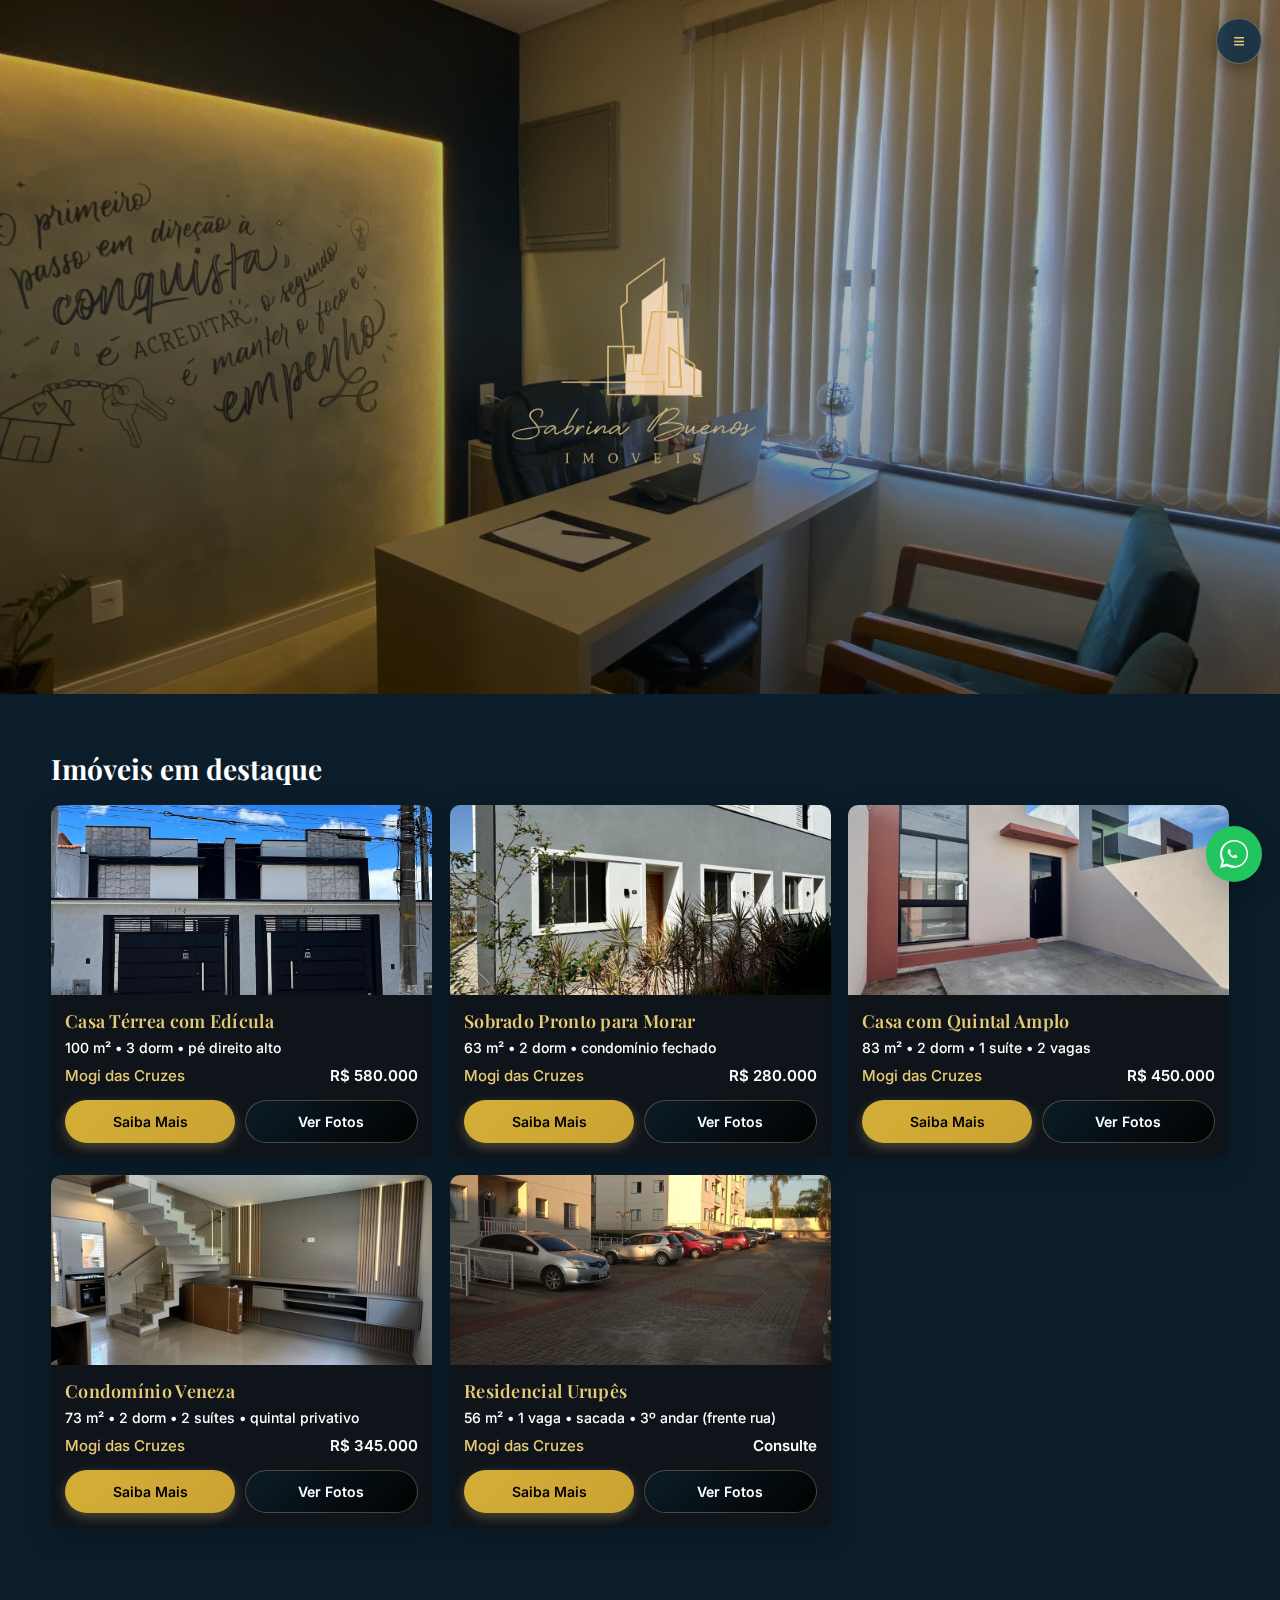
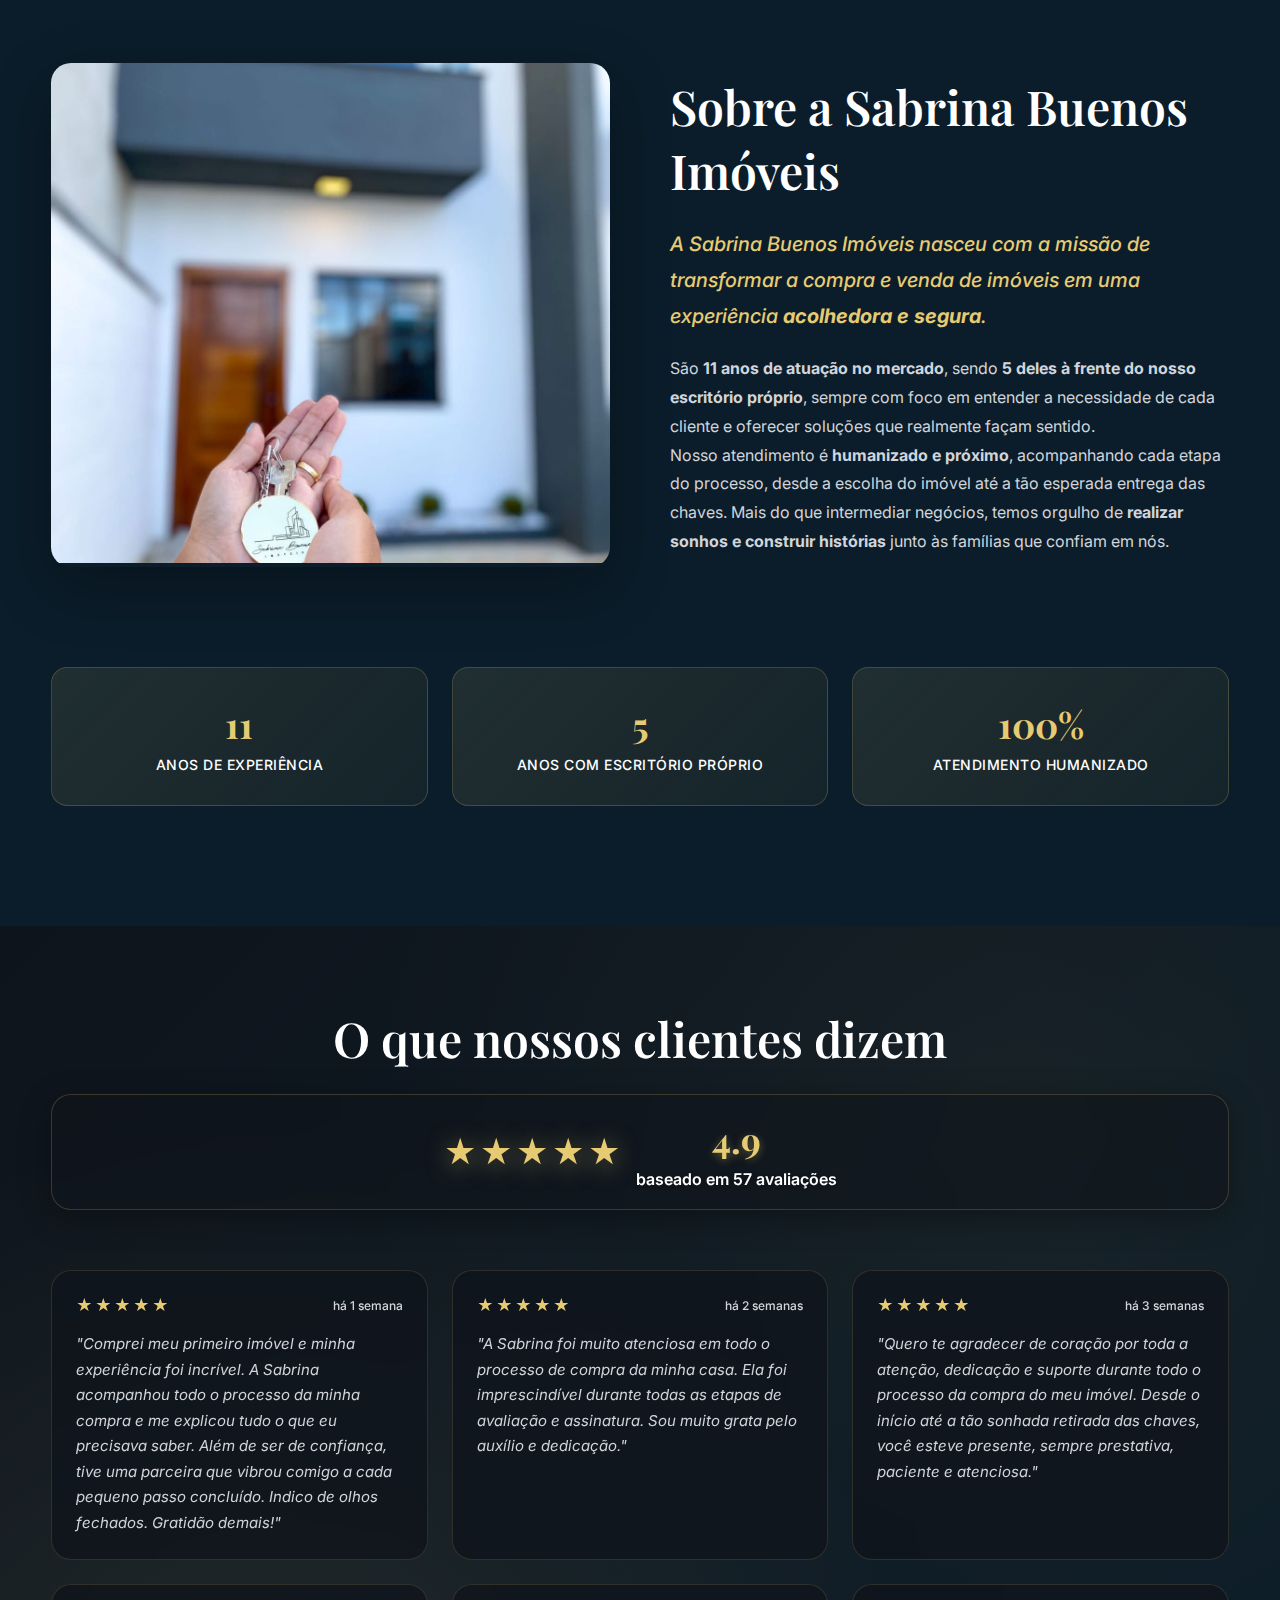
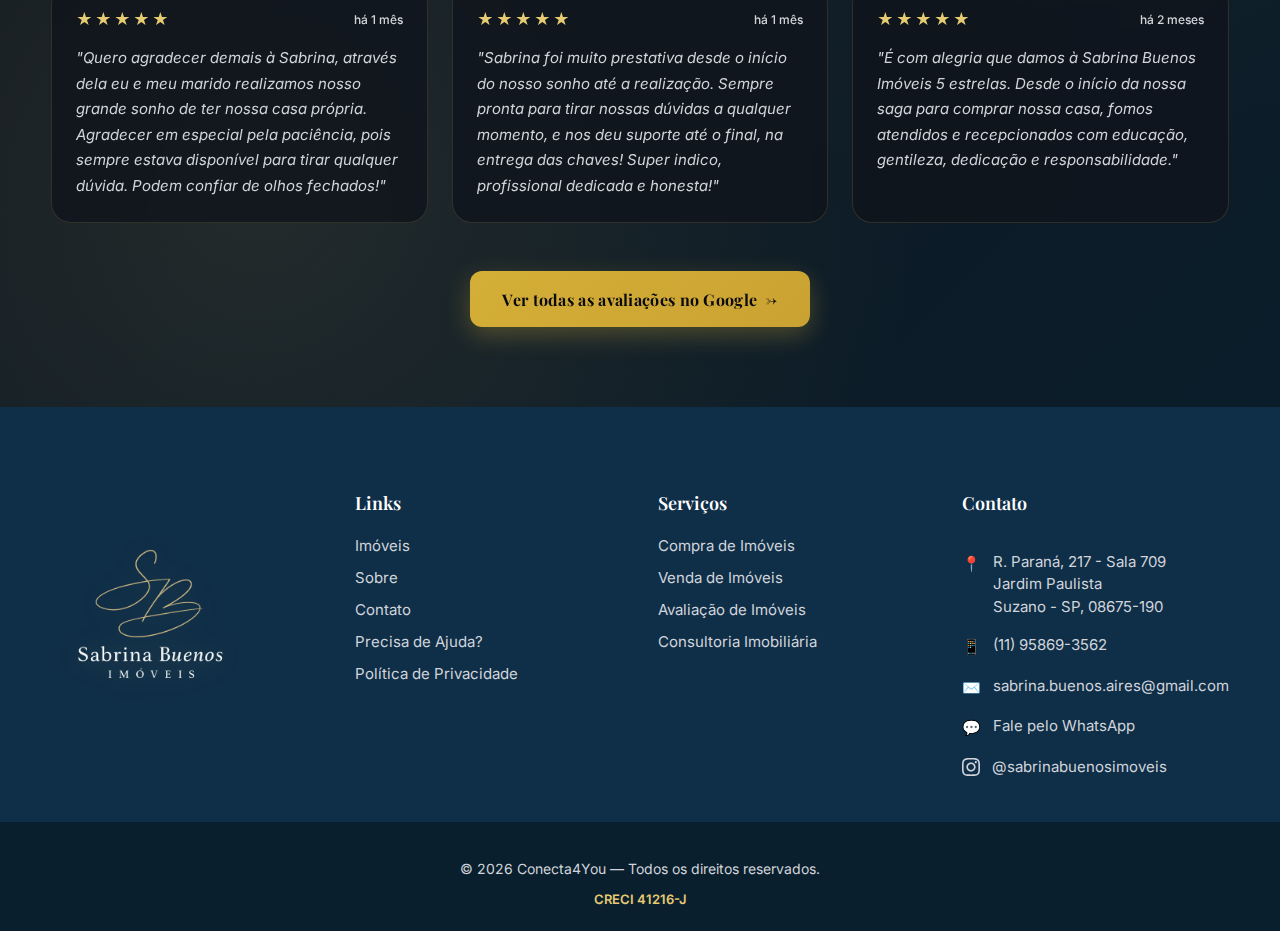
<file: index.html>
<!DOCTYPE html>
<html lang="pt-BR">
  <head>
    <meta charset="utf-8" />
    <meta name="viewport" content="width=device-width, initial-scale=1" />
    
    <!-- SEO Otimizado -->
    <title>Sabrina Buenos Imóveis | Imobiliária em São Paulo e Região Metropolitana | CRECI 41216-J</title>
    <meta name="description" content="Imobiliária especializada em São Paulo e região metropolitana. 11 anos de experiência, atendimento humanizado. Casas, sobrados e apartamentos com financiamento facilitado. CRECI 41216-J." />
    <meta name="keywords" content="imobiliária São Paulo, casas para venda SP, sobrados São Paulo, apartamentos SP, financiamento imóveis São Paulo, imobiliária região metropolitana, CRECI 41216-J, Sabrina Buenos, Mogi das Cruzes, Suzano, Guarulhos" />
    <meta name="author" content="Sabrina Buenos Imóveis" />
    <meta name="robots" content="index, follow, max-image-preview:large, max-snippet:-1, max-video-preview:-1" />
    <meta name="googlebot" content="index, follow" />
    
    <!-- Geo Tags -->
    <meta name="geo.region" content="BR-SP" />
    <meta name="geo.placename" content="São Paulo, Região Metropolitana" />
    <meta name="geo.position" content="-23.5505;-46.6333" />
    <meta name="ICBM" content="-23.5505, -46.6333" />
    
    <!-- Open Graph / Facebook -->
    <meta property="og:type" content="website" />
    <meta property="og:url" content="https://sabrinabuenosimoveis.com.br/" />
    <meta property="og:title" content="Sabrina Buenos Imóveis | Imobiliária em São Paulo e Região Metropolitana" />
    <meta property="og:description" content="Imobiliária especializada em São Paulo e região metropolitana. 11 anos de experiência, atendimento humanizado. Casas, sobrados e apartamentos." />
    <meta property="og:image" content="https://sabrinabuenosimoveis.com.br/src/assets/images/logos/logo-principal.png" />
    <meta property="og:image:width" content="1200" />
    <meta property="og:image:height" content="630" />
    <meta property="og:site_name" content="Sabrina Buenos Imóveis" />
    <meta property="og:locale" content="pt_BR" />
    
    <!-- Twitter Card -->
    <meta name="twitter:card" content="summary_large_image" />
    <meta name="twitter:url" content="https://sabrinabuenosimoveis.com.br/" />
    <meta name="twitter:title" content="Sabrina Buenos Imóveis | Imobiliária em São Paulo e Região Metropolitana" />
    <meta name="twitter:description" content="Imobiliária especializada em São Paulo e região metropolitana. 11 anos de experiência, atendimento humanizado." />
    <meta name="twitter:image" content="https://sabrinabuenosimoveis.com.br/src/assets/images/logos/logo-principal.png" />
    
    <!-- Canonical URL -->
    <link rel="canonical" href="https://sabrinabuenosimoveis.com.br/" />
    
    <!-- Preconnect para performance -->
    <link rel="preconnect" href="https://fonts.googleapis.com" />
    <link rel="preconnect" href="https://fonts.gstatic.com" crossorigin />
    <link href="https://fonts.googleapis.com/css2?family=Inter:wght@300;400;500;600&family=Playfair+Display:wght@500;600;700&display=swap" rel="stylesheet" />
    
    <!-- Favicon -->
    <link rel="icon" type="image/png" href="src/assets/images/logos/logo-principal.png" />
    <link rel="apple-touch-icon" href="src/assets/images/logos/logo-principal.png" />
    
    <!-- Stylesheet -->
    <link rel="stylesheet" href="src/css/main.css" />
    
    <!-- Schema.org JSON-LD -->
    <script type="application/ld+json">
    {
      "@context": "https://schema.org",
      "@type": "RealEstateAgent",
      "name": "Sabrina Buenos Imóveis",
      "description": "Imobiliária especializada em São Paulo e região metropolitana com 11 anos de experiência",
      "url": "https://sabrinabuenosimoveis.com.br",
      "logo": "https://sabrinabuenosimoveis.com.br/src/assets/images/logos/logo-principal.png",
      "image": "https://sabrinabuenosimoveis.com.br/src/assets/images/logos/logo-principal.png",
      "telephone": "+55-11-95869-3562",
      "email": "sabrina.buenos.aires@gmail.com",
      "address": {
        "@type": "PostalAddress",
        "streetAddress": "R. Paraná, 217 - Sala 709",
        "addressLocality": "Jardim Paulista",
        "addressRegion": "SP",
        "postalCode": "08675-190",
        "addressCountry": "BR"
      },
      "geo": {
        "@type": "GeoCoordinates",
        "latitude": "-23.5505",
        "longitude": "-46.6333"
      },
      "areaServed": [
        {
          "@type": "City",
          "name": "São Paulo",
          "containedInPlace": {
            "@type": "State",
            "name": "São Paulo"
          }
        },
        {
          "@type": "City",
          "name": "Mogi das Cruzes",
          "containedInPlace": {
            "@type": "State",
            "name": "São Paulo"
          }
        },
        {
          "@type": "City",
          "name": "Suzano",
          "containedInPlace": {
            "@type": "State",
            "name": "São Paulo"
          }
        },
        {
          "@type": "City",
          "name": "Guarulhos",
          "containedInPlace": {
            "@type": "State",
            "name": "São Paulo"
          }
        },
        {
          "@type": "City",
          "name": "Santo André",
          "containedInPlace": {
            "@type": "State",
            "name": "São Paulo"
          }
        },
        {
          "@type": "City",
          "name": "São Bernardo do Campo",
          "containedInPlace": {
            "@type": "State",
            "name": "São Paulo"
          }
        }
      ],
      "hasOfferCatalog": {
        "@type": "OfferCatalog",
        "name": "Imóveis em São Paulo e Região Metropolitana",
        "itemListElement": [
          {
            "@type": "Offer",
            "itemOffered": {
              "@type": "House",
              "name": "Casa Térrea com Edícula",
              "description": "Casa térrea com 3 dormitórios, pé direito alto e edícula",
              "address": {
                "@type": "PostalAddress",
                "addressLocality": "Jardim Santa Teresa",
                "addressRegion": "Mogi das Cruzes",
                "addressCountry": "BR"
              },
              "floorSize": {
                "@type": "QuantitativeValue",
                "value": "100",
                "unitCode": "MTK"
              }
            },
            "price": "580000",
            "priceCurrency": "BRL"
          },
          {
            "@type": "Offer",
            "itemOffered": {
              "@type": "House",
              "name": "Sobrado Pronto para Morar",
              "description": "Sobrado pronto para morar em condomínio fechado",
              "address": {
                "@type": "PostalAddress",
                "addressLocality": "Mogi das Cruzes",
                "addressRegion": "SP",
                "addressCountry": "BR"
              },
              "floorSize": {
                "@type": "QuantitativeValue",
                "value": "63",
                "unitCode": "MTK"
              }
            },
            "price": "280000",
            "priceCurrency": "BRL"
          }
        ]
      },
      "aggregateRating": {
        "@type": "AggregateRating",
        "ratingValue": "4.9",
        "reviewCount": "57"
      },
      "sameAs": [
        "https://www.instagram.com/sabrinabuenosimoveis/"
      ]
    }
    </script>
  </head>
  <body>
    <div id="preloader" aria-hidden="true">
      <img src="src/assets/images/logos/logo-principal.jpg" alt="Sabrina Buenos" />
    </div>
    <header class="site-header intro-hidden"></header>

    <main>
      <section class="hero" role="banner">
        <div class="hero-overlay" aria-hidden="true"></div>
        <div class="container hero-content">
          <div class="intro-minimal" aria-hidden="false">
            <button id="introMenuBtn" class="intro-menu-fab" aria-label="Abrir menu">≡</button>
            <img class="intro-logo-text" src="src/assets/images/logos/logo-texto.png" alt="Sabrina Buenos Imóveis - Imobiliária especializada em São Paulo e região metropolitana" />
          </div>
        </div>
      </section>

      <!-- Listagem de imóveis -->
      <section id="imoveis" class="listings container">
        <h2>Imóveis em destaque</h2>
        <div class="grid">
          <!-- 1: Casa Térrea com Edícula -->
          <article class="property-card sobrado-card" onclick="window.location.href='casa-terrea-jardim-santa-teresa.html'" style="cursor:pointer" aria-label="Abrir página da Casa Térrea com Edícula">
            <img src="src/assets/images/Casa/Capa.jpeg" alt="Casa térrea com edícula em Jardim Santa Teresa, Mogi das Cruzes - São Paulo - 3 dormitórios, pé direito alto, 100m²" loading="lazy" />
            <div class="property-info">
              <h3>Casa Térrea com Edícula</h3>
              <p>100 m² • 3 dorm • pé direito alto</p>
              <div class="property-meta">
                <span>Mogi das Cruzes</span>
                <span>R$ 580.000</span>
              </div>
              <div class="property-actions">
                <a href="casa-terrea-jardim-santa-teresa.html" class="btn-saiba-mais">Saiba Mais</a>
                <a href="https://wa.me/5511958693562?text=Olá,%20gostaria%20de%20saber%20mais%20sobre%20a%20Casa%20Térrea%20com%20Edícula" target="_blank" rel="noopener noreferrer" class="btn-modal">Ver Fotos</a>
              </div>
            </div>
          </article>
          <!-- 2: Sobrado Moderno -->
          <article class="property-card sobrado-card" data-modal="sobrado-modal" aria-label="Card do Sobrado Moderno">
            <img src="src/assets/images/sobrado/WhatsApp%20Image%202025-09-15%20at%2019.00.15%20(1).jpeg" alt="Sobrado pronto para morar em Mogi das Cruzes - São Paulo - 63m², 2 dormitórios, condomínio fechado" loading="lazy" />
            <div class="property-info">
              <h3>Sobrado Pronto para Morar</h3>
              <p>63 m² • 2 dorm • condomínio fechado</p>
              <div class="property-meta">
                <span>Mogi das Cruzes</span>
                <span>R$ 280.000</span>
              </div>
              <div class="property-actions">
                <a href="sobrado-mogi-das-cruzes.html" class="btn-saiba-mais">Saiba Mais</a>
                <a href="sobrado-mogi-das-cruzes.html" class="btn-modal">Ver Fotos</a>
              </div>
            </div>
          </article>
          <!-- 3: Casa com Quintal Amplo -->
          <article class="property-card sobrado-card" onclick="window.location.href='casa-quintal-amplo.html'" style="cursor:pointer" aria-label="Abrir página da Casa com Quintal Amplo">
            <img src="src/assets/images/Quintal/Capa%20card.jpeg" alt="Casa com quintal amplo em Mogi das Cruzes - São Paulo - 2 dormitórios, 1 suíte, garagem para 2 carros, 83m²" loading="lazy" />
            <div class="property-info">
              <h3>Casa com Quintal Amplo</h3>
              <p>83 m² • 2 dorm • 1 suíte • 2 vagas</p>
              <div class="property-meta">
                <span>Mogi das Cruzes</span>
                <span>R$ 450.000</span>
              </div>
              <div class="property-actions">
                <a href="casa-quintal-amplo.html" class="btn-saiba-mais">Saiba Mais</a>
                <a href="https://wa.me/5511958693562?text=Olá,%20gostaria%20de%20saber%20mais%20sobre%20a%20Casa%20com%20Quintal%20Amplo" target="_blank" rel="noopener noreferrer" class="btn-modal">Ver Fotos</a>
              </div>
            </div>
          </article>
          <!-- 4: Condomínio Veneza -->
          <article class="property-card sobrado-card" data-modal="veneza-modal" onclick="window.location.href='condominio-veneza.html'" style="cursor:pointer" aria-label="Abrir página do Condomínio Veneza">
            <img src="src/assets/images/Veneza/Capa.jpeg" alt="Condomínio Veneza em Mogi das Cruzes - São Paulo - Sobrado com 2 dormitórios, 2 suítes, quintal privativo" loading="lazy" />
            <div class="property-info">
              <h3>Condomínio Veneza</h3>
              <p>73 m² • 2 dorm • 2 suítes • quintal privativo</p>
              <div class="property-meta">
                <span>Mogi das Cruzes</span>
                <span>R$ 345.000</span>
              </div>
              <div class="property-actions">
                <a href="condominio-veneza.html" class="btn-saiba-mais">Saiba Mais</a>
                <a href="https://wa.me/5511958693562?text=Olá,%20gostaria%20de%20saber%20mais%20sobre%20o%20Condomínio%20Veneza" target="_blank" rel="noopener noreferrer" class="btn-modal">Ver Fotos</a>
              </div>
            </div>
          </article>
          <!-- 5: Residencial Urupês -->
          <article class="property-card sobrado-card" onclick="window.location.href='residencial-urupes.html'" style="cursor:pointer" aria-label="Abrir página Residencial Urupês">
            <img src="src/assets/images/Urupes/Capa%20card.jpeg" alt="Residencial Urupês - Apartamento de 56m² com sacada e 1 vaga" loading="lazy" />
            <div class="property-info">
              <h3>Residencial Urupês</h3>
              <p>56 m² • 1 vaga • sacada • 3º andar (frente rua)</p>
              <div class="property-meta">
                <span>Mogi das Cruzes</span>
                <span>Consulte</span>
              </div>
              <div class="property-actions">
                <a href="residencial-urupes.html" class="btn-saiba-mais">Saiba Mais</a>
                <a href="residencial-urupes.html" class="btn-modal">Ver Fotos</a>
              </div>
            </div>
          </article>
        </div>
      </section>
      
      <section id="sobre" class="about container" style="padding: 80px 0;">
        <div class="about-content">
          <div class="about-hero">
            <div class="about-image">
              <img src="src/assets/images/about-hero.jpg" alt="Sabrina Buenos, corretora de imóveis CRECI 41216-J, entregando chaves para cliente em São Paulo" />
            </div>
        <div class="about-text">
              <h2>Sobre a Sabrina Buenos Imóveis</h2>
              <p class="lead">A Sabrina Buenos Imóveis nasceu com a missão de transformar a compra e venda de imóveis em uma experiência <strong>acolhedora e segura</strong>.</p>
              <p>São <strong>11 anos de atuação no mercado</strong>, sendo <strong>5 deles à frente do nosso escritório próprio</strong>, sempre com foco em entender a necessidade de cada cliente e oferecer soluções que realmente façam sentido.</p>
              <p>Nosso atendimento é <strong>humanizado e próximo</strong>, acompanhando cada etapa do processo, desde a escolha do imóvel até a tão esperada entrega das chaves. Mais do que intermediar negócios, temos orgulho de <strong>realizar sonhos e construir histórias</strong> junto às famílias que confiam em nós.</p>
            </div>
        </div>
          
          <div class="stats-grid">
            <div class="stat-card">
              <div class="stat-number">11</div>
              <div class="stat-label">Anos de experiência</div>
          </div>
            <div class="stat-card">
              <div class="stat-number">5</div>
              <div class="stat-label">Anos com escritório próprio</div>
          </div>
            <div class="stat-card">
              <div class="stat-number">100%</div>
              <div class="stat-label">Atendimento humanizado</div>
          </div>
          </div>

        </div>
      </section>

      <section class="reviews-section">
        <div class="container">
          <div class="reviews-header">
            <h2>O que nossos clientes dizem</h2>
            <div class="rating-summary">
              <div class="stars-display">
                <span class="star">★</span>
                <span class="star">★</span>
                <span class="star">★</span>
                <span class="star">★</span>
                <span class="star">★</span>
              </div>
              <div class="rating-info">
                <span class="rating-score">4.9</span>
                <span class="rating-count">baseado em 57 avaliações</span>
              </div>
            </div>
          </div>

          <div class="reviews-grid">
            <article class="review-card">
              <div class="review-header">
                <div class="review-stars">★★★★★</div>
                <span class="review-date">há 1 semana</span>
              </div>
              <p class="review-text">"Comprei meu primeiro imóvel e minha experiência foi incrível. A Sabrina acompanhou todo o processo da minha compra e me explicou tudo o que eu precisava saber. Além de ser de confiança, tive uma parceira que vibrou comigo a cada pequeno passo concluído. Indico de olhos fechados. Gratidão demais!"</p>
            </article>

            <article class="review-card">
              <div class="review-header">
                <div class="review-stars">★★★★★</div>
                <span class="review-date">há 2 semanas</span>
              </div>
              <p class="review-text">"A Sabrina foi muito atenciosa em todo o processo de compra da minha casa. Ela foi imprescindível durante todas as etapas de avaliação e assinatura. Sou muito grata pelo auxílio e dedicação."</p>
            </article>

            <article class="review-card">
              <div class="review-header">
                <div class="review-stars">★★★★★</div>
                <span class="review-date">há 3 semanas</span>
              </div>
              <p class="review-text">"Quero te agradecer de coração por toda a atenção, dedicação e suporte durante todo o processo da compra do meu imóvel. Desde o início até a tão sonhada retirada das chaves, você esteve presente, sempre prestativa, paciente e atenciosa."</p>
            </article>

            <article class="review-card">
              <div class="review-header">
                <div class="review-stars">★★★★★</div>
                <span class="review-date">há 1 mês</span>
              </div>
              <p class="review-text">"Quero agradecer demais à Sabrina, através dela eu e meu marido realizamos nosso grande sonho de ter nossa casa própria. Agradecer em especial pela paciência, pois sempre estava disponível para tirar qualquer dúvida. Podem confiar de olhos fechados!"</p>
            </article>

            <article class="review-card">
              <div class="review-header">
                <div class="review-stars">★★★★★</div>
                <span class="review-date">há 1 mês</span>
              </div>
              <p class="review-text">"Sabrina foi muito prestativa desde o início do nosso sonho até a realização. Sempre pronta para tirar nossas dúvidas a qualquer momento, e nos deu suporte até o final, na entrega das chaves! Super indico, profissional dedicada e honesta!"</p>
            </article>

            <article class="review-card">
              <div class="review-header">
                <div class="review-stars">★★★★★</div>
                <span class="review-date">há 2 meses</span>
          </div>
              <p class="review-text">"É com alegria que damos à Sabrina Buenos Imóveis 5 estrelas. Desde o início da nossa saga para comprar nossa casa, fomos atendidos e recepcionados com educação, gentileza, dedicação e responsabilidade."</p>
            </article>
          </div>

          <div class="reviews-cta">
            <a href="https://www.google.com/search?q=sabrina+buenos+imoveis&oq=sabrina+buenos+&gs_lcrp=EgZjaHJvbWUqCAgBEEUYJxg7MgYIABBFGDkyCAgBEEUYJxg7MggIAhAAGBYYHjIICAMQABgWGB4yCAgEEAAYFhgeMgYIBRBFGDwyBggGEEUYPDIGCAcQRRg90gEINzAzN2owajeoAgCwAgA&sourceid=chrome&ie=UTF-8#lrd=0x94ce7b6e52ddfa85:0x7f8aca6b3f2a1706,1,,,," target="_blank" rel="noopener noreferrer" class="btn primary">
              Ver todas as avaliações no Google
            </a>
          </div>
        </div>
      </section>

    </main>

    <footer id="footer" class="site-footer">
      <div class="container footer-content">
        <div class="footer-brand">
            <div class="footer-logo">
              <img src="src/assets/images/logos/logo-horizontal.png" alt="Sabrina Buenos Imóveis" />
            </div>
        </div>

        <div class="footer-links">
          <h4>Links</h4>
          <ul>
            <li><a href="#imoveis">Imóveis</a></li>
            <li><a href="#sobre">Sobre</a></li>
            <li><a href="#contato">Contato</a></li>
            <li><a href="#contato">Precisa de Ajuda?</a></li>
            <li><a href="#">Política de Privacidade</a></li>
          </ul>
        </div>

        <div class="footer-services">
          <h4>Serviços</h4>
          <ul>
            <li><a href="#imoveis">Compra de Imóveis</a></li>
            <li><a href="#contato">Venda de Imóveis</a></li>
            <li><a href="#contato">Avaliação de Imóveis</a></li>
            <li><a href="#contato">Consultoria Imobiliária</a></li>
          </ul>
        </div>

        <div class="footer-contact">
          <h4>Contato</h4>
          <div class="contact-item">
            <span class="contact-icon">📍</span>
            <a href="https://www.google.com/maps/dir/-23.5960706,-46.4271973/R.+Paran%C3%A1,+217+-+Sala+709+-+Jardim+Paulista,+Suzano+-+SP,+08675-190/@-23.5460369,-46.3904618,12z/data=!4m8!4m7!1m0!1m5!1m1!1s0x94ce7b6e52ddfa85:0x7f8aca6b3f2a1706!2m2!1d-46.3080602!2d-23.5460586?entry=ttu&g_ep=EgoyMDI1MDkyMi4wIKXMDSoASAFQAw%3D%3D" target="_blank" rel="noopener noreferrer">R. Paraná, 217 - Sala 709<br>Jardim Paulista<br>Suzano - SP, 08675-190</a>
          </div>
          <div class="contact-item">
            <span class="contact-icon">📱</span>
            <a href="https://wa.me/5511958693562" target="_blank" rel="noopener noreferrer">(11) 95869-3562</a>
          </div>
          <div class="contact-item">
            <span class="contact-icon">✉️</span>
            <a href="mailto:sabrina.buenos.aires@gmail.com" target="_blank" rel="noopener noreferrer">sabrina.buenos.aires@gmail.com</a>
          </div>
          <div class="contact-item">
            <span class="contact-icon">💬</span>
            <a href="https://wa.me/5511958693562" target="_blank" rel="noopener noreferrer">Fale pelo WhatsApp</a>
          </div>
          <div class="contact-item">
            <span class="contact-icon instagram-icon">
              <svg viewBox="0 0 24 24" fill="currentColor">
                <path d="M12 2.163c3.204 0 3.584.012 4.85.07 3.252.148 4.771 1.691 4.919 4.919.058 1.265.069 1.645.069 4.849 0 3.205-.012 3.584-.069 4.849-.149 3.225-1.664 4.771-4.919 4.919-1.266.058-1.644.07-4.85.07-3.204 0-3.584-.012-4.849-.07-3.26-.149-4.771-1.699-4.919-4.92-.058-1.265-.07-1.644-.07-4.849 0-3.204.013-3.583.07-4.849.149-3.227 1.664-4.771 4.919-4.919 1.266-.057 1.645-.069 4.849-.069zm0-2.163c-3.259 0-3.667.014-4.947.072-4.358.2-6.78 2.618-6.98 6.98-.059 1.281-.073 1.689-.073 4.948 0 3.259.014 3.668.072 4.948.2 4.358 2.618 6.78 6.98 6.98 1.281.058 1.689.072 4.948.072 3.259 0 3.668-.014 4.948-.072 4.354-.2 6.782-2.618 6.979-6.98.059-1.28.073-1.689.073-4.948 0-3.259-.014-3.667-.072-4.947-.196-4.354-2.617-6.78-6.979-6.98-1.281-.059-1.69-.073-4.949-.073zm0 5.838c-3.403 0-6.162 2.759-6.162 6.162s2.759 6.163 6.162 6.163 6.162-2.759 6.162-6.163c0-3.403-2.759-6.162-6.162-6.162zm0 10.162c-2.209 0-4-1.79-4-4 0-2.209 1.791-4 4-4s4 1.791 4 4c0 2.21-1.791 4-4 4zm6.406-11.845c-.796 0-1.441.645-1.441 1.44s.645 1.44 1.441 1.44c.795 0 1.439-.645 1.439-1.44s-.644-1.44-1.439-1.44z"/>
              </svg>
            </span>
            <a href="https://www.instagram.com/sabrinabuenosimoveis/" target="_blank" rel="noopener noreferrer">@sabrinabuenosimoveis</a>
          </div>
        </div>
        </div>
      
        <div class="footer-bottom">
        <div class="footer-copyright">
          <p>© <span id="year"></span> <a href="https://www.conecta4you.com/" target="_blank" rel="noopener noreferrer" style="color: inherit; text-decoration: none;">Conecta4You</a> — Todos os direitos reservados.</p>
          <p class="creci-info">CRECI 41216-J</p>
        </div>
      </div>
    </footer>

    <!-- WhatsApp flutuante -->
    <a class="floating-whatsapp" href="https://wa.me/5511958693562?text=Olá,%20gostaria%20de%20saber%20mais%20sobre%20os%20imóveis%20do%20site" target="_blank" rel="noopener" aria-label="WhatsApp Sabrina Buenos">
      <svg viewBox="0 0 32 32" xmlns="http://www.w3.org/2000/svg" aria-hidden="true"><path fill="#fff" d="M19.11 17.68c-.27-.14-1.6-.79-1.84-.88-.25-.09-.43-.14-.62.14-.18.27-.71.88-.87 1.06-.16.18-.32.2-.59.07-.27-.14-1.12-.41-2.13-1.31-.79-.7-1.32-1.57-1.48-1.83-.15-.27-.02-.42.12-.56.12-.12.27-.32.4-.48.13-.16.18-.27.27-.45.09-.18.05-.34-.02-.48-.07-.14-.62-1.5-.84-2.05-.22-.53-.44-.45-.62-.46h-.53c-.18 0-.48.07-.73.34-.25.27-.96.94-.96 2.29s.99 2.65 1.13 2.83c.14.18 1.95 2.98 4.73 4.17.66.29 1.18.46 1.58.58.66.21 1.26.18 1.73.11.53-.08 1.6-.65 1.83-1.28.23-.63.23-1.17.16-1.28-.07-.11-.25-.18-.52-.32z"/><path fill="#fff" d="M27.55 4.45C24.5 1.4 20.39 0 16.08 0 7.19 0 .01 7.18.01 16.06c0 2.83.74 5.59 2.14 8.02L0 32l8.11-2.12c2.39 1.3 5.09 1.99 7.84 1.99h.01c8.89 0 16.07-7.18 16.08-16.06 0-4.31-1.68-8.37-4.73-11.42zM16 29.12h-.01c-2.54 0-5.02-.68-7.18-1.96l-.52-.31-4.82 1.26 1.29-4.7-.34-.54c-1.32-2.16-2.02-4.66-2.02-7.21 0-7.7 6.27-13.97 13.99-13.97 3.74 0 7.25 1.46 9.9 4.11 2.65 2.65 4.11 6.16 4.11 9.9-.01 7.7-6.28 13.97-13.99 13.97z"/></svg>
    </a>

    <!-- Menu lateral minimalista -->
    <aside id="sideMenu" class="side-menu" aria-hidden="true">
      <button id="sideMenuClose" class="side-close" aria-label="Fechar menu">×</button>
      <nav class="side-nav">
        <a href="#imoveis">Imóveis</a>
        <a href="#sobre">Sobre</a>
        <a href="#footer">Contato</a>
      </nav>
    </aside>

    <!-- Modal do Sobrado -->
    <div id="sobrado-modal" class="property-modal" aria-hidden="true">
      <div class="modal-backdrop" data-modal-close></div>
      <div class="modal-content">
        <button class="modal-close" data-modal-close aria-label="Fechar modal">×</button>
        
        <!-- Carrossel de Fotos -->
        <div class="modal-gallery">
          <div class="gallery-main">
            <img id="main-image" src="src/assets/images/sobrado/sobrado-fachada.jpg" alt="Sobrado Moderno - Fachada" loading="lazy" />
            <button class="gallery-nav prev" data-gallery="prev" aria-label="Foto anterior">‹</button>
            <button class="gallery-nav next" data-gallery="next" aria-label="Próxima foto">›</button>
          </div>
          <div class="gallery-thumbnails">
            <img src="src/assets/images/sobrado/sobrado-fachada.jpg" alt="Fachada" class="thumbnail active" loading="lazy" />
            <img src="src/assets/images/sobrado/sobrado-cozinha.jpg" alt="Cozinha" class="thumbnail" loading="lazy" />
            <img src="src/assets/images/sobrado/sobrado-quarto.jpg" alt="Quarto" class="thumbnail" loading="lazy" />
            <img src="src/assets/images/sobrado/sobrado-banheiro1.jpg" alt="Banheiro 1" class="thumbnail" loading="lazy" />
            <img src="src/assets/images/sobrado/sobrado-banheiro2.jpg" alt="Banheiro 2" class="thumbnail" loading="lazy" />
          </div>
        </div>

        <!-- Informações do Imóvel -->
        <div class="modal-info">
          <div class="modal-header">
            <h2>🏡 Sobrado Moderno em Mogi das Cruzes</h2>
            <div class="modal-location">📍 Mogi das Cruzes - SP</div>
            <div class="modal-price">
              <span class="price-value">R$ 280.000</span>
              <span class="price-condition">Entrada facilitada a partir de R$ 50.000</span>
            </div>
          </div>

          <div class="modal-details">
            <h3>Características Exclusivas</h3>
            <ul class="features-list">
              <li>✔️ Sobrado novo, completamente pronto para morar</li>
              <li>✔️ Arquitetura moderna com 2 pavimentos bem distribuídos</li>
              <li>✔️ Localização privilegiada em Mogi das Cruzes</li>
              <li>✔️ Próximo a comércios, escolas e serviços essenciais</li>
              <li>✔️ Excelente conectividade com o centro da cidade</li>
              <li>✔️ Oportunidade única de investimento imobiliário</li>
              <li>✔️ Documentação totalmente regularizada</li>
              <li>✔️ Financiamento facilitado com as melhores condições</li>
            </ul>
          </div>

          <div class="modal-contact">
            <a href="https://wa.me/5511958693562?text=Olá!%20Tenho%20interesse%20no%20Sobrado%20Moderno%20em%20Mogi%20das%20Cruzes%20por%20R$%20280.000.%20Gostaria%20de%20mais%20informações!" target="_blank" rel="noopener noreferrer" class="btn whatsapp-modal">
              💬 Quero saber mais sobre este imóvel
            </a>
          </div>
        </div>
      </div>
    </div>

    <script src="src/js/main.js"></script>
  </body>
  </html>
</file>
<file: src/css/main.css>
.grid-4 { display: grid; grid-template-columns: repeat(4, minmax(0, 1fr)); gap: 18px; }
.features .feature-card { background:#0f141b; border:1px solid rgba(212,175,55,.18); border-radius:14px; padding:16px; display:flex; flex-direction:column; gap:8px; }
.features .feature-card .ico { color: var(--gold-500); width:32px; height:32px; }
.features .feature-card .ico svg { width:100%; height:100%; }
:root {
  /* Paleta luxo/minimalista - dourado elegante */
  --gold-700: #caa232;
  --gold-600: #d4af37;
  --gold-500: #e6cb73;
  --gold-200: #fff4c5;
  --accent: #22c55e; /* whatsapp */
  --bg-900: #000000;
  --bg-800: #0b1d2a; /* fundo mais sofisticado */
  --text-100: #ffffff;
  --text-300: #d1d5db;
  --shadow: 0 10px 25px rgba(0, 0, 0, 0.18);
}

* { box-sizing: border-box; }
html, body { height: 100%; }
body {
  margin: 0;
  font-family: Inter, system-ui, -apple-system, Segoe UI, Roboto, Helvetica, Arial, "Apple Color Emoji", "Segoe UI Emoji";
  color: var(--text-100);
  background: var(--bg-800);
}

.container {
  width: min(1200px, 92%);
  margin: 0 auto;
}

/* Header */
.site-header {
  position: sticky;
  top: 0;
  z-index: 50;
  background: #0F2E47;
  backdrop-filter: blur(8px);
  transition: transform 0.15s ease-out;
}

.site-header.scrolled {
  transform: translateY(-100%);
}
.header-content {
  display: flex;
  align-items: center;
  justify-content: space-between;
  padding: 4px 0 3px 0;
}
.brand {
  display: inline-flex;
  align-items: center;
  gap: 10px;
  color: var(--text-100);
  text-decoration: none;
  font-weight: 700;
  letter-spacing: 0.3px;
}
.brand { line-height: 0; padding: 0; }
.brand-logo { display:block; height: 200px; width: auto; filter: none; margin: 0; border: 0; clip-path: inset(6% 6% 6% 6%); }
/* About Section - Modern Design */
.about-content {
  display: grid;
  gap: 60px;
}

.about-hero {
  display: grid;
  grid-template-columns: 1fr 1fr;
  gap: 60px;
  align-items: center;
}

.about-image {
  position: relative;
  border-radius: 20px;
  overflow: hidden;
  box-shadow: 0 20px 60px rgba(0, 0, 0, 0.3);
}

.about-image img {
  width: 100%;
  height: 500px;
  object-fit: cover;
  transition: transform 0.3s ease;
}

.about-image:hover img {
  transform: scale(1.05);
}

.about-text {
  text-align: left;
  max-width: 100%;
}

.about-text h2 {
  font-family: 'Playfair Display', serif;
  font-size: clamp(32px, 4vw, 48px);
  color: var(--text-100);
  margin: 0 0 24px;
  font-weight: 600;
}

.about-text .lead {
  font-size: 20px;
  color: var(--gold-500);
  margin: 0 0 20px;
  font-weight: 500;
  font-style: italic;
}

.about-text p {
  color: var(--text-300);
  font-size: 16px;
  line-height: 1.8;
  margin: 0;
}

.stats-grid {
  display: grid;
  grid-template-columns: repeat(3, 1fr);
  gap: 24px;
  margin: 40px 0;
}

.stat-card {
  background: linear-gradient(135deg, rgba(230, 203, 115, 0.1), rgba(212, 175, 55, 0.05));
  border: 1px solid rgba(230, 203, 115, 0.2);
  border-radius: 16px;
  padding: 32px 24px;
  text-align: center;
  transition: all 0.3s ease;
}

.stat-card:hover {
  transform: translateY(-4px);
  box-shadow: 0 12px 40px rgba(230, 203, 115, 0.15);
  border-color: rgba(230, 203, 115, 0.4);
}

.stat-number {
  font-family: 'Playfair Display', serif;
  font-size: 36px;
  font-weight: 700;
  color: var(--gold-500);
  margin: 0 0 8px;
}

.stat-label {
  color: var(--text-100);
  font-size: 14px;
  font-weight: 500;
  text-transform: uppercase;
  letter-spacing: 0.5px;
}


/* Reviews Section - Moderno e Luxuoso */
.reviews-section {
  background: linear-gradient(135deg, rgba(15, 20, 27, 0.95), rgba(11, 29, 42, 0.98));
  padding: 80px 0;
  position: relative;
  overflow: hidden;
}

.reviews-section::before {
  content: '';
  position: absolute;
  top: 0;
  left: 0;
  right: 0;
  bottom: 0;
  background: radial-gradient(circle at 20% 80%, rgba(230, 203, 115, 0.1) 0%, transparent 50%),
              radial-gradient(circle at 80% 20%, rgba(230, 203, 115, 0.05) 0%, transparent 50%);
  pointer-events: none;
}

.reviews-header {
  text-align: center;
  margin-bottom: 60px;
  position: relative;
  z-index: 1;
}

.reviews-header h2 {
  font-family: 'Playfair Display', serif;
  font-size: clamp(32px, 4vw, 48px);
  color: var(--text-100);
  margin: 0 0 24px;
  font-weight: 600;
}

.rating-summary {
  display: flex;
  align-items: center;
  justify-content: center;
  gap: 16px;
  background: rgba(15, 20, 27, 0.6);
  border: 1px solid rgba(230, 203, 115, 0.2);
  border-radius: 20px;
  padding: 20px 32px;
  backdrop-filter: blur(10px);
  box-shadow: 0 8px 32px rgba(0, 0, 0, 0.3);
}

.stars-display {
  display: flex;
  gap: 4px;
}

.star {
  color: var(--gold-500);
  font-size: 32px;
  filter: drop-shadow(0 3px 12px rgba(230, 203, 115, 0.5));
}

.rating-info {
  display: flex;
  flex-direction: column;
  align-items: center;
  gap: 6px;
}

.rating-score {
  font-family: 'Playfair Display', serif;
  font-size: 36px;
  font-weight: 700;
  color: var(--gold-500);
  text-shadow: 0 2px 8px rgba(230, 203, 115, 0.4);
}

.rating-count {
  color: var(--text-100);
  font-size: 16px;
  font-weight: 600;
  text-shadow: 0 1px 4px rgba(0, 0, 0, 0.3);
}

.reviews-grid {
  display: grid;
  grid-template-columns: repeat(auto-fit, minmax(350px, 1fr));
  gap: 24px;
  margin-bottom: 48px;
  position: relative;
  z-index: 1;
}

.review-card {
  background: rgba(15, 20, 27, 0.8);
  border: 1px solid rgba(230, 203, 115, 0.15);
  border-radius: 20px;
  padding: 24px;
  transition: all 0.3s ease;
  backdrop-filter: blur(10px);
  position: relative;
  overflow: hidden;
}

.review-card::before {
  content: '';
  position: absolute;
  top: 0;
  left: 0;
  right: 0;
  height: 3px;
  background: linear-gradient(90deg, var(--gold-500), var(--gold-600));
  opacity: 0;
  transition: opacity 0.3s ease;
}

.review-card:hover {
  transform: translateY(-8px);
  box-shadow: 0 20px 60px rgba(0, 0, 0, 0.4);
  border-color: rgba(230, 203, 115, 0.3);
}

.review-card:hover::before {
  opacity: 1;
}

.review-header {
  display: flex;
  justify-content: space-between;
  align-items: center;
  margin-bottom: 16px;
}

.review-stars {
  color: var(--gold-500);
  font-size: 16px;
  letter-spacing: 2px;
}

.review-date {
  color: var(--text-300);
  font-size: 12px;
  font-weight: 500;
}

.review-text {
  color: var(--text-300);
  font-size: 15px;
  line-height: 1.7;
  margin: 0;
  font-style: italic;
}

.reviews-cta {
  text-align: center;
  position: relative;
  z-index: 1;
}

.reviews-cta .btn {
  background: linear-gradient(135deg, var(--gold-600), var(--gold-700));
  color: #0b0b0f;
  padding: 16px 32px;
  border-radius: 12px;
  text-decoration: none;
  font-weight: 700;
  font-size: 16px;
  display: inline-flex;
  align-items: center;
  gap: 8px;
  transition: all 0.3s ease;
  box-shadow: 0 8px 25px rgba(212, 175, 55, 0.3);
}

.reviews-cta .btn:hover {
  transform: translateY(-3px);
  box-shadow: 0 12px 35px rgba(212, 175, 55, 0.4);
}

.reviews-cta .btn::after {
  content: '→';
  font-size: 18px;
  transition: transform 0.3s ease;
}

.reviews-cta .btn:hover::after {
  transform: translateX(4px);
}
/* Carrossel de Parceiros - Duplicação automática */
.partners-section { background: var(--bg-800); padding: 60px 0; }
.partners-carousel { position: relative; overflow: hidden; }
.partners-track { display: flex; gap: 18px; width: max-content; animation: partnersScroll 20s linear infinite; }
.partners-carousel:hover .partners-track { animation-play-state: paused; }
.partner-card { width: 180px; height: 110px; background: rgba(255,255,255,.08); border:1px solid rgba(230,203,115,.28); border-radius:12px; display:flex; align-items:center; justify-content:center; padding:12px; flex-shrink: 0; }
.partner-card a { display:block; width:100%; height:100%; display:flex; align-items:center; justify-content:center; }
.partner-card img { width: 100%; height: 100%; object-fit: contain; filter: drop-shadow(0 2px 10px rgba(0,0,0,.35)); }
@keyframes partnersScroll { from { transform: translateX(0); } to { transform: translateX(-66.666%); } }
.brand-text { font-family: 'Playfair Display', serif; font-weight: 700; font-size: 32px; background: linear-gradient(180deg, var(--gold-500), var(--gold-700)); -webkit-background-clip: text; background-clip: text; color: transparent; letter-spacing: 1.2px; text-shadow: 0 2px 8px rgba(0,0,0,.3); }
.brand-mark { color: var(--gold-500); font-size: 18px; }
.brand-name { font-size: 18px; }

.site-nav { display: flex; align-items: center; gap: 24px; }
.site-nav ul { list-style: none; display: flex; gap: 32px; padding: 0; margin: 0; }
.site-nav a { 
  color: var(--text-300); 
  text-decoration: none; 
  font-weight: 500; 
  font-family: 'Playfair Display', serif;
  font-size: 16px;
  letter-spacing: 0.5px;
  padding: 12px 20px;
  border-radius: 8px;
  transition: all 0.3s ease;
  position: relative;
}
.site-nav a:hover { 
  color: var(--gold-500); 
  background: rgba(230, 203, 115, 0.1);
  box-shadow: 0 6px 25px rgba(230, 203, 115, 0.2);
  transform: translateY(-1px);
}

.nav-toggle { display: none; background: transparent; border: 0; color: var(--text-100); font-size: 26px; }

.btn { 
  display: inline-flex; 
  align-items: center; 
  justify-content: center; 
  gap: 8px; 
  padding: 14px 24px; 
  border-radius: 12px; 
  text-decoration: none; 
  font-weight: 600; 
  font-family: 'Playfair Display', serif;
  font-size: 15px;
  letter-spacing: 0.3px;
  transition: all 0.3s ease;
}
.btn:active { transform: translateY(1px); }
.btn.primary { 
  background: linear-gradient(135deg, var(--gold-600), var(--gold-700)); 
  color: #0b0b0f; 
  box-shadow: 0 8px 25px rgba(212,175,55,.3);
}
.btn.primary:hover {
  box-shadow: 0 12px 35px rgba(212,175,55,.4);
  transform: translateY(-2px);
}
.btn.secondary { 
  background: var(--gold-500); 
  color: #0b0b0f; 
  box-shadow: 0 6px 20px rgba(212,175,55,.25);
}
.btn.secondary:disabled { opacity: .6; cursor: not-allowed; }
.btn.secondary:hover { 
  filter: brightness(1.05);
  box-shadow: 0 8px 25px rgba(212,175,55,.3);
  transform: translateY(-1px);
}
.btn.whatsapp { 
  background: linear-gradient(135deg, var(--accent), #20b55a); 
  color: #0a0f0a; 
  font-weight: 700;
  box-shadow: 0 6px 20px rgba(34, 197, 94, 0.3);
}
.btn.whatsapp:hover {
  box-shadow: 0 8px 25px rgba(34, 197, 94, 0.4);
  transform: translateY(-1px);
}

/* Hero */
.hero {
  position: relative;
  min-height: 70vh;
  display: grid;
  align-items: center;
  background-image: url('../assets/images/backgrounds/hero-background.jpg');
  background-size: cover;
  background-position: center;
}
.hero-overlay {
  position: absolute;
  inset: 0;
  background: linear-gradient(180deg, rgba(0, 0, 0, .25) 0%, rgba(15, 46, 71, .35) 45%, rgba(0, 0, 0, .55) 100%);
}
.hero-content { position: relative; z-index: 1; padding: 24px 0; }
.intro-hidden { opacity: 0; pointer-events: none; transform: translateY(-16px); transition: opacity .35s ease, transform .35s ease; }
.intro-complete .site-header { opacity: 1; pointer-events: auto; transform: none; }
.intro-minimal { display:grid; place-items:center; gap:14px; padding: 8px 0 8px; }
.intro-menu-btn { background: transparent; border:none; color: var(--gold-500); font-family: 'Playfair Display', serif; font-weight:700; letter-spacing:1px; font-size:22px; cursor:pointer; text-transform: lowercase; }
.intro-logo-text { width: min(420px, 58%); height:auto; filter: drop-shadow(0 6px 22px rgba(230,203,115,.25)); transition: transform .6s ease, opacity .6s ease; }
.intro-animating .intro-logo-text { transform: scale(.6) translateY(-120px); opacity: .2; }
.intro-animating .intro-menu-btn { opacity:.2; }
.intro-complete .intro-minimal { display:none; }
.intro-menu-fab { position: fixed; right: 18px; top: 18px; width: 46px; height: 46px; border-radius: 50%; background: rgba(15, 46, 71, .85); color: var(--gold-500); border: 1px solid rgba(230,203,115,.35); display: grid; place-items:center; font-size: 20px; cursor: pointer; box-shadow: 0 6px 18px rgba(0,0,0,.35); }

/* Side menu minimal */
.side-menu { position: fixed; top: 0; right: 0; bottom: 0; width: 260px; background: rgba(11,29,42,.96); border-left: 1px solid rgba(230,203,115,.22); transform: translateX(100%); transition: transform .28s ease; z-index: 60; backdrop-filter: blur(6px); }
.side-menu.open { transform: translateX(0); }
.side-close { position:absolute; top: 10px; right: 10px; width: 36px; height: 36px; border-radius: 50%; background: rgba(0,0,0,.4); color: var(--text-100); border: 1px solid rgba(230,203,115,.3); cursor: pointer; font-size: 20px; display:grid; place-items:center; }
.side-nav { display: flex; flex-direction: column; padding: 80px 20px; gap: 12px; }
.side-nav a { color: var(--text-300); text-decoration: none; font-family: 'Playfair Display', serif; font-weight: 600; padding: 10px 14px; border-radius: 10px; border: 1px solid transparent; }
.side-nav a:hover { color: var(--gold-500); border-color: rgba(230,203,115,.25); background: rgba(230,203,115,.06); }
.hero .kicker { color: var(--gold-500); letter-spacing: .8px; text-transform: uppercase; font-weight: 700; margin: 0 0 8px; font-size: 12px; }
.hero h1 { font-family: 'Playfair Display', serif; letter-spacing: 0.2px; font-size: clamp(28px, 4vw, 48px); margin: 0 0 10px; }
.hero p { color: var(--text-300); margin: 0 0 20px; font-size: clamp(12px, 1.5vw, 16px); }
.hero-ctas { display:flex; gap:12px; }

.search-bar {
  display: grid;
  grid-template-columns: 1fr minmax(200px, 300px) auto;
  gap: 12px;
  background: rgba(0, 0, 0, 0.35);
  border: 1px solid rgba(212, 169, 64, 0.35);
  padding: 12px;
  border-radius: 14px;
  box-shadow: var(--shadow);
}
.search-bar input,
.search-bar select {
  width: 100%;
  padding: 14px 14px;
  border: 1px solid rgba(255, 255, 255, 0.12);
  border-radius: 12px;
  background: rgba(255, 255, 255, 0.06);
  color: var(--text-100);
  font-size: 14px;
  font-family: 'Inter', sans-serif;
}
.search-bar select {
  appearance: none;
  background-image: url("data:image/svg+xml,%3csvg xmlns='http://www.w3.org/2000/svg' fill='none' viewBox='0 0 20 20'%3e%3cpath stroke='%23e6cb73' stroke-linecap='round' stroke-linejoin='round' stroke-width='1.5' d='m6 8 4 4 4-4'/%3e%3c/svg%3e");
  background-position: right 12px center;
  background-repeat: no-repeat;
  background-size: 16px;
  padding-right: 40px;
}
.search-bar select option {
  background: #1a1a2e;
  color: var(--text-100);
  padding: 8px;
}
.search-bar input::placeholder { color: #cbd5e1; }

.sr-only { position: absolute; width: 1px; height: 1px; padding: 0; margin: -1px; overflow: hidden; clip: rect(0,0,0,0); white-space: nowrap; border: 0; }

/* Listings placeholder */
.listings { padding: 56px 0; }
.listings h2 { margin: 0 0 18px; font-size: 28px; font-family: 'Playfair Display', serif; }
.grid { display: grid; grid-template-columns: repeat(3, minmax(0, 1fr)); gap: 18px; }
.grid-4 { display: grid; grid-template-columns: repeat(4, minmax(0, 1fr)); gap: 18px; }

/* Grid responsivo para mobile */
@media (max-width: 768px) {
  .grid { 
    grid-template-columns: repeat(2, minmax(0, 1fr)); 
    gap: 16px; 
  }
  
  .grid-4 { 
    grid-template-columns: repeat(2, minmax(0, 1fr)); 
    gap: 16px; 
  }
}

@media (max-width: 480px) {
  .grid { 
    grid-template-columns: 1fr; 
    gap: 20px; 
  }
  
  .grid-4 { 
    grid-template-columns: 1fr; 
    gap: 20px; 
  }
}
.card { border-radius: 14px; min-height: 180px; background: #111922; border: 1px solid rgba(230, 203, 115, 0.15); }
.card.skeleton { background: linear-gradient(90deg, #191925 25%, #1f1f2b 37%, #191925 63%); background-size: 400% 100%; animation: shimmer 1.2s infinite; }
.property-card { overflow: hidden; border-radius: 10px; background: #0f141b; border: none; box-shadow: 0 8px 22px rgba(0,0,0,.25); }
.property-card img { width: 100%; height: 190px; object-fit: cover; display: block; transition: transform .35s ease; }

/* Ajuste para mobile - imagens mais largas e menos achatadas */
@media (max-width: 768px) {
  .property-card img { 
    height: 220px; /* Aumenta a altura no mobile */
    object-fit: cover;
  }
}

@media (max-width: 480px) {
  .property-card img { 
    height: 200px; /* Altura intermediária para telas muito pequenas */
  }
}
.property-card { transition: transform .18s ease, box-shadow .25s ease, border-color .2s ease; }
.property-card:hover { transform: translateY(-4px); box-shadow: 0 14px 34px rgba(0,0,0,.35); border-color: rgba(230,203,115,.55); cursor: pointer; }
.property-card:hover img { transform: scale(1.05); }
.property-info { padding: 14px; }
.property-info h3 { 
  margin: 0 0 6px; 
  font-family: 'Playfair Display', serif; 
  color: var(--gold-500);
  font-size: 18px;
  font-weight: 600;
  letter-spacing: 0.3px;
}
.property-info p { 
  margin: 0 0 10px; 
  color: var(--text-100); 
  font-size: 14px;
  font-weight: 500;
}
.property-meta { 
  display:flex; 
  align-items:center; 
  justify-content: space-between; 
  color: var(--text-100); 
  font-weight: 600; 
  font-size: 15px;
}
.property-meta span:first-child {
  color: var(--gold-500);
  font-weight: 500;
}
@keyframes shimmer { 0% { background-position: 100% 0; } 100% { background-position: -100% 0; } }

.features .feature-card { background:#0f141b; border:1px solid rgba(212,175,55,.18); border-radius:14px; padding:16px; display:flex; flex-direction:column; gap:8px; }
.features .feature-card .ico { color: var(--gold-500); width:32px; height:32px; }
.features .feature-card .ico svg { width:100%; height:100%; }

/* removidos depoimentos */

/* removido FAQ */

/* removido formulário custom */

.preloader-hide #preloader { opacity: 0; pointer-events: none; visibility: hidden; }
#preloader { position: fixed; inset: 0; display: grid; place-items: center; background: #000; z-index: 9999; transition: opacity .3s ease, visibility .3s ease; }
#preloader img { width: 200px; height: auto; filter: drop-shadow(0 0 28px rgba(212,175,55,.45)); }

/* Card do Sobrado - estilo padrão otimizado */
.sobrado-card {
  will-change: transform;
}

.sobrado-card:hover {
  transform: translateY(-4px);
  transition: transform 0.2s ease-out;
}

.property-actions {
  display: flex;
  gap: 10px;
  margin-top: 15px;
  flex-wrap: wrap;
}

.btn-saiba-mais {
  background: linear-gradient(135deg, var(--gold-600), var(--gold-700));
  color: var(--bg-900);
  padding: 12px 20px;
  border-radius: 25px;
  text-decoration: none;
  font-weight: 600;
  font-size: 14px;
  display: inline-flex;
  align-items: center;
  justify-content: center;
  transition: all 0.3s ease;
  box-shadow: 0 4px 12px rgba(230, 203, 115, 0.3);
  flex: 1;
  min-width: 120px;
}

.btn-saiba-mais:hover {
  transform: translateY(-2px);
  box-shadow: 0 6px 16px rgba(230, 203, 115, 0.4);
  color: var(--bg-900);
}

.btn-modal {
  background: linear-gradient(135deg, rgba(11, 29, 42, 0.9), rgba(0, 0, 0, 0.9));
  color: var(--text-100);
  padding: 12px 20px;
  border-radius: 25px;
  border: 1px solid rgba(230, 203, 115, 0.3);
  font-weight: 600;
  font-size: 14px;
  cursor: pointer;
  transition: all 0.3s ease;
  flex: 1;
  min-width: 120px;
  text-decoration: none;
  display: inline-flex;
  align-items: center;
  justify-content: center;
}

.btn-modal:hover {
  background: linear-gradient(135deg, rgba(230, 203, 115, 0.1), rgba(230, 203, 115, 0.2));
  border-color: var(--gold-500);
  transform: translateY(-2px);
}

/* Modal */
.property-modal {
  position: fixed;
  top: 0;
  left: 0;
  width: 100%;
  height: 100%;
  z-index: 1000;
  display: none;
  align-items: center;
  justify-content: center;
  padding: 20px;
}

.property-modal.active {
  display: flex;
}

.modal-backdrop {
  position: absolute;
  top: 0;
  left: 0;
  width: 100%;
  height: 100%;
  background: rgba(0, 0, 0, 0.8);
  backdrop-filter: blur(4px);
}

.modal-content {
  position: relative;
  background: var(--bg-800);
  border-radius: 16px;
  max-width: 900px;
  width: 100%;
  max-height: 90vh;
  overflow-y: auto;
  box-shadow: 0 25px 50px rgba(0, 0, 0, 0.5);
  border: 1px solid rgba(230, 203, 115, 0.2);
}

.modal-close {
  position: absolute;
  top: 15px;
  right: 15px;
  background: rgba(0, 0, 0, 0.7);
  color: var(--text-100);
  border: none;
  border-radius: 50%;
  width: 40px;
  height: 40px;
  font-size: 24px;
  cursor: pointer;
  z-index: 10;
  display: flex;
  align-items: center;
  justify-content: center;
  transition: background 0.3s ease;
}

.modal-close:hover {
  background: rgba(0, 0, 0, 0.9);
}

/* Galeria */
.modal-gallery {
  padding: 20px;
  background: linear-gradient(135deg, rgba(11, 29, 42, 0.3), rgba(0, 0, 0, 0.5));
  border-radius: 16px;
}

.gallery-main {
  position: relative;
  margin-bottom: 15px;
  border-radius: 12px;
  overflow: hidden;
  background: linear-gradient(135deg, rgba(11, 29, 42, 0.95), rgba(0, 0, 0, 0.98));
  border: 1px solid rgba(230, 203, 115, 0.2);
}

.gallery-main img {
  width: 100%;
  max-height: 500px;
  height: auto;
  object-fit: cover;
  border-radius: 8px;
  box-shadow: 0 8px 32px rgba(0, 0, 0, 0.3);
}

.gallery-nav {
  position: absolute;
  top: 50%;
  transform: translateY(-50%);
  background: rgba(0, 0, 0, 0.7);
  color: var(--text-100);
  border: none;
  border-radius: 50%;
  width: 50px;
  height: 50px;
  font-size: 24px;
  cursor: pointer;
  transition: background 0.3s ease;
  display: flex;
  align-items: center;
  justify-content: center;
}

.gallery-nav:hover {
  background: rgba(0, 0, 0, 0.9);
}

.gallery-nav.prev {
  left: 15px;
}

.gallery-nav.next {
  right: 15px;
}

.gallery-thumbnails {
  display: flex;
  gap: 10px;
  justify-content: center;
}

.thumbnail {
  width: 80px;
  height: 60px;
  object-fit: cover;
  background: linear-gradient(135deg, rgba(11, 29, 42, 0.8), rgba(0, 0, 0, 0.9));
  border-radius: 8px;
  cursor: pointer;
  opacity: 0.6;
  transition: opacity 0.3s ease, transform 0.3s ease;
  border: 2px solid transparent;
  box-shadow: 0 4px 16px rgba(0, 0, 0, 0.2);
}

.thumbnail:hover,
.thumbnail.active {
  opacity: 1;
  transform: scale(1.05);
  border-color: var(--gold-500);
  box-shadow: 0 8px 24px rgba(230, 203, 115, 0.3);
}

/* Informações do Modal */
.modal-info {
  padding: 20px;
  background: linear-gradient(135deg, rgba(11, 29, 42, 0.95), rgba(0, 0, 0, 0.98));
}

.modal-header h2 {
  font-family: 'Playfair Display', serif;
  font-size: 24px;
  color: var(--gold-500);
  margin-bottom: 15px;
  text-align: center;
}

.modal-location {
  font-size: 16px;
  color: var(--text-300);
  margin-bottom: 20px;
  text-align: center;
}

.modal-price {
  text-align: center;
  margin-bottom: 30px;
}

.price-value {
  display: block;
  font-size: 32px;
  font-weight: 700;
  color: var(--gold-500);
  margin-bottom: 8px;
}

.price-condition {
  font-size: 14px;
  color: var(--text-300);
}

.modal-details h3 {
  font-family: 'Playfair Display', serif;
  font-size: 20px;
  color: var(--gold-500);
  margin-bottom: 15px;
}

.features-list {
  list-style: none;
  padding: 0;
  margin-bottom: 30px;
}

.features-list li {
  padding: 8px 0;
  color: var(--text-100);
  font-size: 16px;
  border-bottom: 1px solid rgba(230, 203, 115, 0.1);
}

.features-list li:last-child {
  border-bottom: none;
}

.modal-contact {
  text-align: center;
}

.whatsapp-modal {
  background: linear-gradient(135deg, #25d366, #128c7e);
  color: white;
  padding: 15px 30px;
  border-radius: 25px;
  text-decoration: none;
  font-weight: 600;
  font-size: 18px;
  display: inline-block;
  transition: transform 0.3s ease, box-shadow 0.3s ease;
  box-shadow: 0 8px 20px rgba(37, 211, 102, 0.3);
}

.whatsapp-modal:hover {
  transform: translateY(-2px);
  box-shadow: 0 12px 25px rgba(37, 211, 102, 0.4);
}

/* Responsivo */
@media (max-width: 768px) {
  .modal-content {
    margin: 10px;
    max-height: 95vh;
  }
  
  .gallery-main img {
    max-height: 300px;
    height: auto;
  }
  
  .gallery-nav {
    width: 40px;
    height: 40px;
    font-size: 20px;
  }
  
  .thumbnail {
    width: 60px;
    height: 45px;
  }
  
  .modal-header h2 {
    font-size: 20px;
  }
  
  .price-value {
    font-size: 28px;
  }
  
  .whatsapp-modal {
    padding: 12px 24px;
    font-size: 16px;
  }
}

/* Seção de Contato */
.contact-section {
  background: var(--bg-800);
  padding: 80px 0;
}

.contact-content {
  display: grid;
  grid-template-columns: 2fr 1fr;
  gap: 60px;
  align-items: start;
}

.contact-info h2 {
  font-family: 'Playfair Display', serif;
  font-size: 2.5rem;
  font-weight: 600;
  color: var(--gold-500);
  margin-bottom: 16px;
}

.contact-lead {
  font-size: 1.125rem;
  color: var(--text-300);
  margin-bottom: 40px;
  line-height: 1.6;
}

.contact-methods {
  display: flex;
  flex-direction: column;
  gap: 32px;
}

.contact-method {
  display: flex;
  align-items: flex-start;
  gap: 20px;
  padding: 24px;
  background: rgba(15, 20, 27, 0.6);
  border: 1px solid rgba(212, 175, 55, 0.2);
  border-radius: 16px;
  transition: all 0.3s ease;
}

.contact-method:hover {
  border-color: var(--gold-500);
  transform: translateY(-2px);
}

.contact-method .contact-icon {
  font-size: 2rem;
  width: 60px;
  height: 60px;
  display: flex;
  align-items: center;
  justify-content: center;
  background: rgba(212, 175, 55, 0.1);
  border-radius: 12px;
  flex-shrink: 0;
}

.contact-details h3 {
  font-size: 1.25rem;
  font-weight: 600;
  color: var(--text-100);
  margin-bottom: 8px;
}

.contact-details p {
  color: var(--text-300);
  margin-bottom: 16px;
  line-height: 1.5;
}

.btn.whatsapp {
  background: var(--accent);
  color: white;
  padding: 12px 24px;
  border-radius: 8px;
  text-decoration: none;
  font-weight: 500;
  transition: all 0.3s ease;
  display: inline-block;
}

.btn.whatsapp:hover {
  background: #16a34a;
  transform: translateY(-1px);
}

.btn.email {
  background: var(--gold-500);
  color: var(--bg-900);
  padding: 12px 24px;
  border-radius: 8px;
  text-decoration: none;
  font-weight: 500;
  transition: all 0.3s ease;
  display: inline-block;
}

.btn.email:hover {
  background: var(--gold-600);
  transform: translateY(-1px);
}

.contact-cta {
  background: rgba(15, 20, 27, 0.8);
  padding: 32px;
  border-radius: 16px;
  border: 1px solid rgba(212, 175, 55, 0.2);
}

.contact-cta h3 {
  font-size: 1.5rem;
  font-weight: 600;
  color: var(--gold-500);
  margin-bottom: 16px;
}

.contact-cta p {
  color: var(--text-300);
  margin-bottom: 24px;
  line-height: 1.6;
}

.social-links {
  display: flex;
  gap: 16px;
}

.social-link {
  display: flex;
  align-items: center;
  gap: 8px;
  padding: 12px 16px;
  background: rgba(212, 175, 55, 0.1);
  border: 1px solid rgba(212, 175, 55, 0.3);
  border-radius: 8px;
  color: var(--text-100);
  text-decoration: none;
  transition: all 0.3s ease;
}

.social-link:hover {
  background: rgba(212, 175, 55, 0.2);
  border-color: var(--gold-500);
}

.social-link svg {
  width: 20px;
  height: 20px;
}

@media (max-width: 768px) {
  .contact-content {
    grid-template-columns: 1fr;
    gap: 40px;
  }
  
  .contact-info h2 {
    font-size: 2rem;
  }
  
  .contact-method {
    flex-direction: column;
    text-align: center;
  }
  
  .contact-method .contact-icon {
    align-self: center;
  }
}

/* Footer Moderno com 4 Colunas */
.site-footer {
  background: #0F2E47;
  color: var(--text-300);
  padding: 60px 0 0;
}

.footer-content {
  display: grid;
  grid-template-columns: 1fr 1fr 1fr 1fr;
  gap: 40px;
  margin-bottom: 40px;
  align-items: start;
}

.footer-brand {
  display: flex;
  flex-direction: column;
  gap: 16px;
}

.footer-logo img {
  max-width: 200px;
  height: auto;
  filter: drop-shadow(0 2px 12px rgba(230, 203, 115, 0.2));
}

.footer-links h4,
.footer-services h4,
.footer-contact h4 {
  color: var(--text-100);
  margin-bottom: 20px;
  font-weight: 600;
  font-size: 18px;
  font-family: 'Playfair Display', serif;
}

.footer-links ul,
.footer-services ul {
  list-style: none;
  padding: 0;
  margin: 0;
}

.footer-links li,
.footer-services li {
  margin-bottom: 12px;
}

.footer-links a,
.footer-services a {
  color: var(--text-300);
  text-decoration: none;
  transition: color 0.2s ease;
  font-size: 15px;
}

.footer-links a:hover,
.footer-services a:hover {
  color: var(--gold-500);
}

.footer-contact {
  display: flex;
  flex-direction: column;
  gap: 16px;
}

.contact-item {
  display: flex;
  align-items: flex-start;
  gap: 12px;
}

.contact-icon {
  font-size: 18px;
  color: var(--gold-500);
  margin-top: 2px;
  flex-shrink: 0;
}

.instagram-icon {
  color: var(--gold-500);
}

.instagram-icon svg {
  width: 18px;
  height: 18px;
}

.contact-item span,
.contact-item a {
  color: var(--text-300);
  font-size: 15px;
  line-height: 1.5;
}

.contact-item a {
  text-decoration: none;
  transition: color 0.2s ease;
}

.contact-item a:hover {
  color: var(--gold-500);
}

.footer-bottom {
  background: #0a1f2e;
  padding: 24px 0;
  display: flex;
  justify-content: center;
  align-items: center;
}

.footer-copyright {
  color: var(--text-300);
  font-size: 14px;
  margin: 0;
  text-align: center;
}

.creci-info {
  color: var(--gold-500);
  font-size: 13px;
  font-weight: 600;
  margin: 8px 0 0 0;
}

.footer-social {
  display: flex;
  gap: 16px;
}

.google-link {
  color: var(--text-300);
  transition: color 0.2s ease;
  display: flex;
  align-items: center;
}

.google-link:hover {
  color: var(--gold-500);
}

.google-link svg {
  width: 20px;
  height: 20px;
}

.privacy-link,
.google-link {
  color: var(--gold-500);
  text-decoration: none;
  transition: color 0.3s ease;
  font-size: 12px;
}

.privacy-link:hover,
.google-link:hover {
  color: var(--gold-600);
}

.floating-whatsapp { position: fixed; right: 18px; bottom: 18px; width: 56px; height: 56px; background: var(--accent); border-radius: 50%; display: grid; place-items: center; box-shadow: var(--shadow); }
.floating-whatsapp svg { width: 28px; height: 28px; }

/* Responsive */
@media (max-width: 960px) {
  .search-bar { grid-template-columns: 1fr 1fr; }
}

@media (max-width: 720px) {
  .site-nav { position: fixed; inset: 64px 0 auto 0; background: rgba(12,12,18,.95); transform: translateY(-16px) scale(.98); opacity: 0; pointer-events: none; transition: .2s ease; flex-direction: column; padding: 18px; gap: 12px; }
  .site-nav.open { transform: none; opacity: 1; pointer-events: auto; }
  .site-nav ul { flex-direction: column; gap: 10px; }
  .nav-toggle { display: inline-block; }
  .brand-logo { height: 140px; }
  .search-bar { grid-template-columns: 1fr; }
  .grid { grid-template-columns: 1fr; }
  .grid-4 { grid-template-columns: 1fr; }
  .footer-content { grid-template-columns: 1fr; gap: 30px; text-align: center; }
  .footer-brand { align-items: center; }
  .footer-logo img { width: 180px; }
  .footer-contact { align-items: center; }
  .footer-bottom { flex-direction: column; gap: 12px; text-align: center; }
  .stats-grid { grid-template-columns: 1fr; }
  .about-content { gap: 40px; }
  .about-hero { grid-template-columns: 1fr; gap: 40px; }
  .about-text { text-align: center; }
  .about-image img { height: 300px; }
  .reviews-grid { grid-template-columns: 1fr; gap: 20px; }
  .rating-summary { flex-direction: column; gap: 12px; padding: 16px 24px; }
  .reviews-section { padding: 60px 0; }
}
</file>
